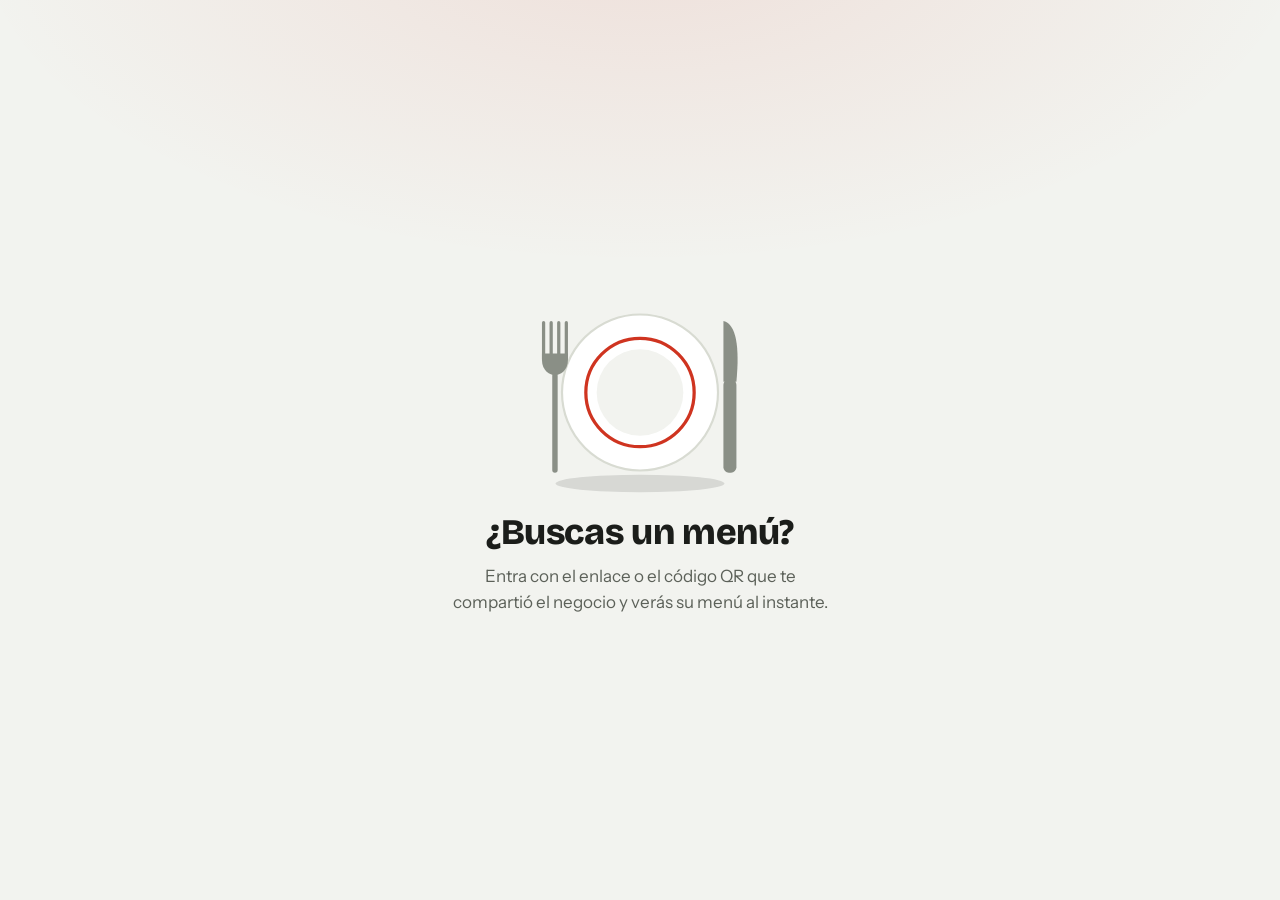
<file: menu/templates/menu/no_menu.html>
<!doctype html>
<html lang="es">
<head>
  <meta charset="utf-8">
  <meta name="viewport" content="width=device-width, initial-scale=1">
  <meta name="robots" content="noindex, nofollow">
  <title>¿Buscas un menú?</title>
  <link rel="preconnect" href="https://fonts.googleapis.com">
  <link rel="preconnect" href="https://fonts.gstatic.com" crossorigin>
  <link rel="stylesheet" href="https://fonts.googleapis.com/css2?family=Bricolage+Grotesque:opsz,wght@12..96,700;12..96,800&family=Instrument+Sans:wght@400;500;600&display=swap">
  <style>
    :root {
      --bg: #F2F3EF; --ink: #1B1D1A; --muted: #5C6159; --line: #D8DBD2; --surface: #FFFFFF;
      --tomato: #CF3420; --glow: rgba(207, 52, 32, .10);
      --loza: #FFFFFF; --aro: #CF3420; --centro: #F2F3EF; --cubierto: #8A8F86; --sombra: rgba(20, 22, 18, .12);
      --f-display: 'Bricolage Grotesque', 'Arial Narrow', system-ui, sans-serif;
      --f-body: 'Instrument Sans', system-ui, -apple-system, 'Segoe UI', sans-serif;
      color-scheme: light;
    }
    @media (prefers-color-scheme: dark) {
      :root {
        --bg: #151714; --ink: #F1F2EC; --muted: #A5AAA0; --line: #363A32; --surface: #1F221D;
        --tomato: #FF6A4D; --glow: rgba(255, 106, 77, .12);
        --loza: #2A2E27; --aro: #FF6A4D; --centro: #1F221D; --cubierto: #A5AAA0; --sombra: rgba(0, 0, 0, .45);
        color-scheme: dark;
      }
    }
    * { box-sizing: border-box; }
    html, body { height: 100%; }
    body {
      margin: 0; display: grid; place-items: center; padding: 24px;
      background: radial-gradient(60rem 30rem at 50% -8%, var(--glow), transparent 70%), var(--bg);
      color: var(--ink); font-family: var(--f-body); line-height: 1.55; text-align: center;
    }
    main { width: 100%; max-width: 26rem; }
    .logo { display: block; margin: 0 auto 8px; max-width: 70vw; height: auto; overflow: visible; }
    .loza { fill: var(--loza); stroke: var(--line); stroke-width: 2; }
    .aro { fill: none; stroke: var(--aro); stroke-width: 3; }
    .centro { fill: var(--centro); }
    .cubierto { fill: var(--cubierto); }
    .sombra { fill: var(--sombra); }
    .plato { animation: flota 3.6s ease-in-out infinite; transform-origin: 120px 100px; }
    @keyframes flota { 0%, 100% { transform: translateY(0); } 50% { transform: translateY(-4px); } }
    h1 { margin: 12px 0 10px; font-family: var(--f-display); font-weight: 800; font-size: clamp(1.75rem, 7vw, 2.25rem); line-height: 1.1; letter-spacing: -.01em; text-wrap: balance; }
    p { margin: 0 auto; max-width: 24rem; color: var(--muted); font-size: 1.0625rem; text-wrap: pretty; }
    @media (prefers-reduced-motion: reduce) { .plato { animation: none; } }
  </style>
</head>
<body>
  <main>
    <svg class="logo" viewBox="0 0 240 200" role="img" aria-label="Un plato con cubiertos" width="260" height="217">
      <ellipse cx="120" cy="184" rx="78" ry="8" class="sombra"/>
      <g class="plato">
        <circle cx="120" cy="100" r="72" class="loza"/>
        <circle cx="120" cy="100" r="50" class="aro"/>
        <circle cx="120" cy="100" r="40" class="centro"/>
      </g>
      <g class="cubierto" transform="translate(40 34)">
        <rect x="-10.5" y="0" width="3" height="36" rx="1.5"/><rect x="-3.5" y="0" width="3" height="36" rx="1.5"/>
        <rect x="3.5" y="0" width="3" height="36" rx="1.5"/><rect x="10.5" y="0" width="3" height="36" rx="1.5"/>
        <path d="M-10.5 30H13.5V36C13.5 46 6 50 1.5 50C-3 50 -10.5 46 -10.5 36Z"/>
        <rect x="-1" y="48" width="5" height="92" rx="2.5"/>
      </g>
      <g class="cubierto" transform="translate(200 34)">
        <path d="M-3 0C9 3 12 24 9 56H-3Z"/>
        <rect x="-3" y="54" width="12" height="86" rx="5"/>
      </g>
    </svg>
    <h1>¿Buscas un menú?</h1>
    <p>Entra con el enlace o el código QR que te compartió el negocio y verás su menú al instante.</p>
  </main>
</body>
</html>
</file>
